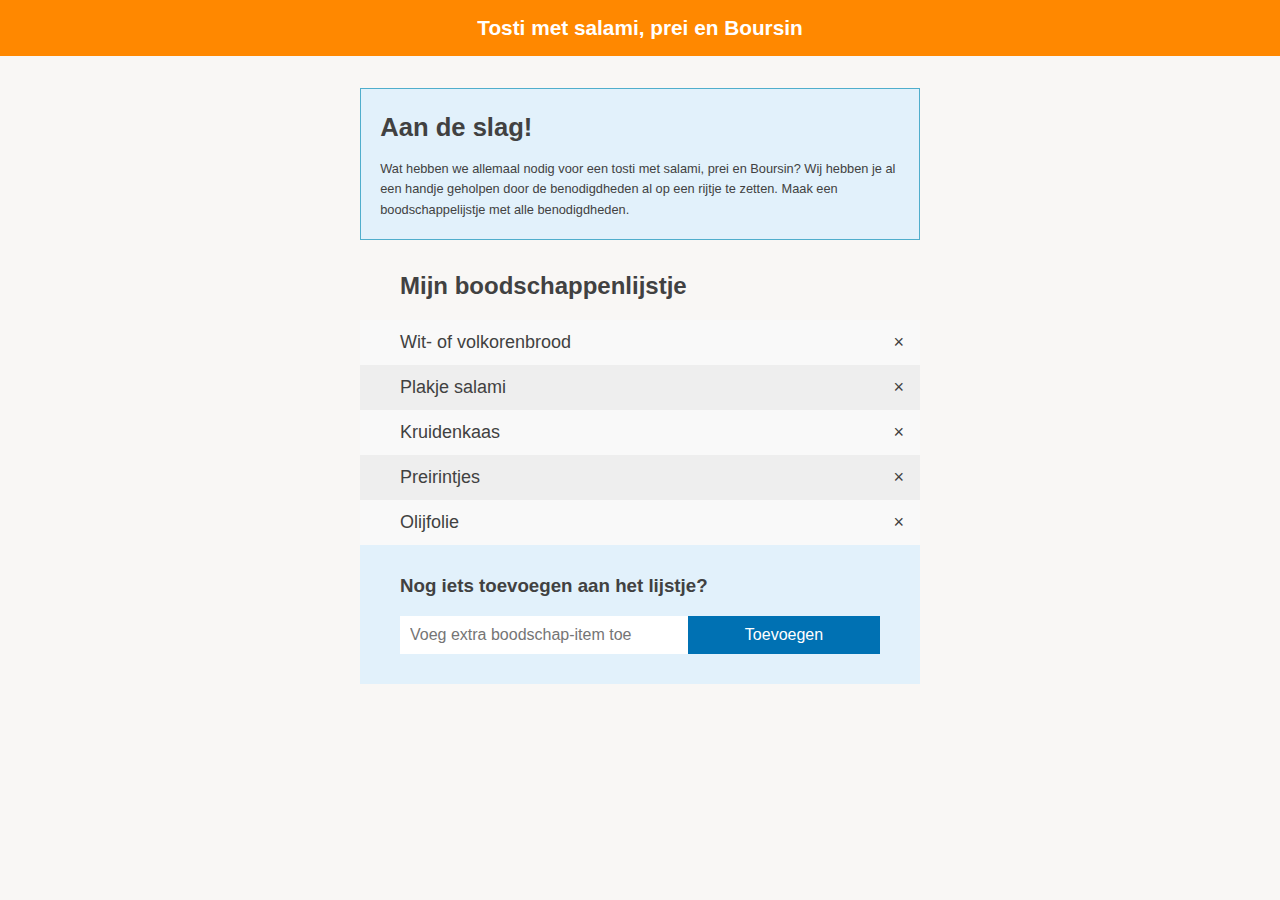
<file: eindopdracht/index.html>
<!DOCTYPE html>
<html>
<head>
	<meta charset="UTF-8">
	<meta name="viewport" content="width=device-width">
	<title>Mijn boodschappenlijstje</title>
	<link rel="stylesheet" href="css/style.css">
	<noscript>
	  <meta http-equiv="refresh" content="0; URL=index-nojs.html">
	</noscript>
</head>
<body>
	<header>
		<h1>Tosti met salami, prei en Boursin</h1>
	</header>
	<section>
		<article>
			<h1>Aan de slag!</h1>
			<p>
				Wat hebben we allemaal nodig voor een tosti met salami, prei en Boursin? Wij hebben je al een handje geholpen door de benodigdheden al op een rijtje te zetten. Maak een boodschappelijstje met alle benodigdheden.
			</p>
		</article>
		<h2>Mijn boodschappenlijstje</h2>		
		<ul id="grocery">
			<li>Wit- of volkorenbrood</li>
			<li>Plakje salami</li>
			<li>Kruidenkaas</li>
			<li>Preirintjes</li>
			<li>Olijfolie</li>
		</ul>
		<div class="input-grocery">
			<h3>Nog iets toevoegen aan het lijstje?</h3>
			<input type="text" id="myInput" placeholder="Voeg extra boodschap-item toe">
			<button onclick="addNewElement()" class="addBtn">Toevoegen</button>
		</div>

	</section>
	
	<script src="js/script.js"></script>
</body>
</html>
</file>
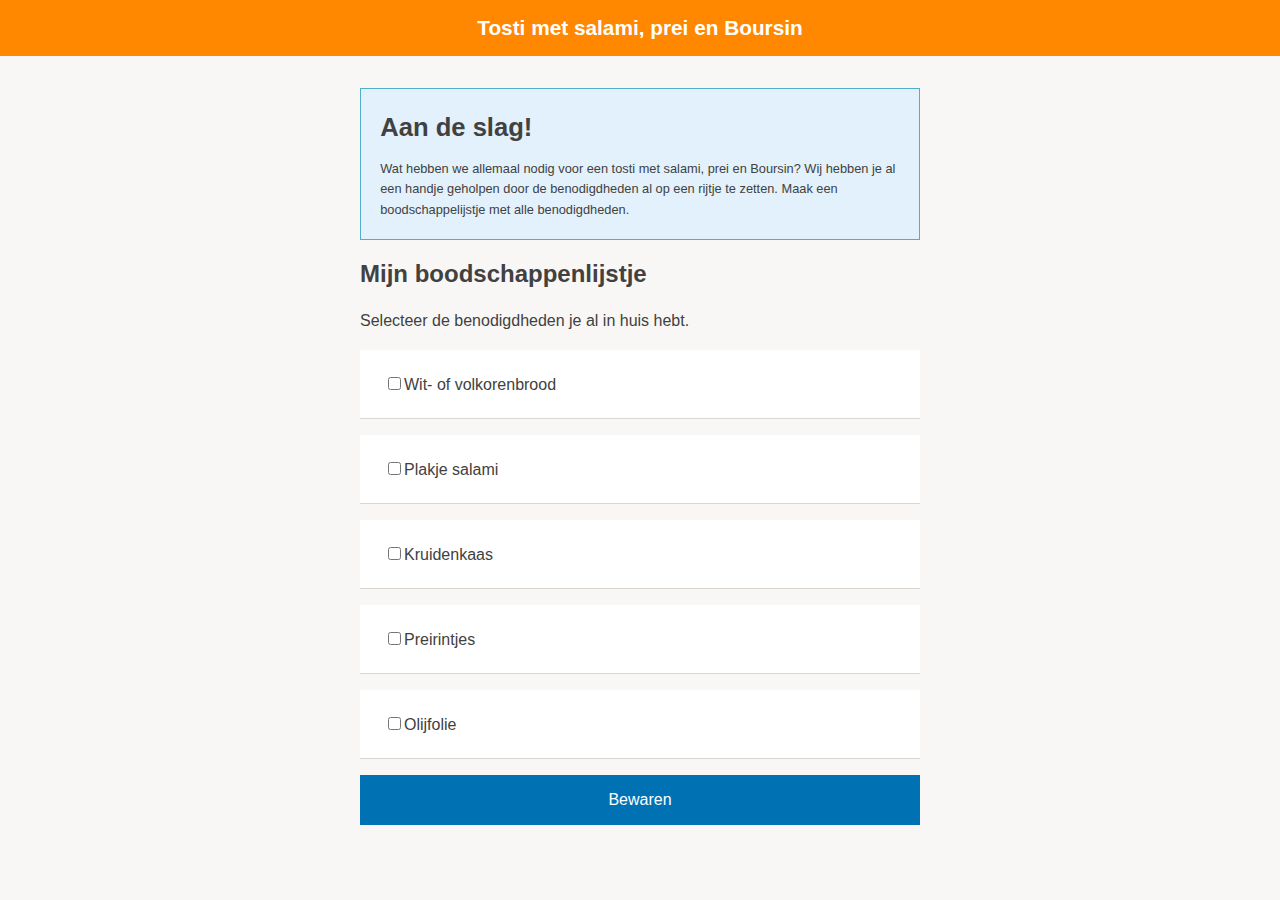
<file: eindopdracht/index-nojs.html>
<!DOCTYPE html>
<html>
<head>
	<meta charset="UTF-8">
	<meta name="viewport" content="width=device-width">
	<title>Mijn boodschappenlijstje</title>
	<link rel="stylesheet" href="css/style-nojs.css">
</head>
<body>
	<header>
		<h1>Tosti met salami, prei en Boursin</h1>
	</header>
	<section>
		<article>
			<h1>Aan de slag!</h1>
			<p>
				Wat hebben we allemaal nodig voor een tosti met salami, prei en Boursin? Wij hebben je al een handje geholpen door de benodigdheden al op een rijtje te zetten. Maak een boodschappelijstje met alle benodigdheden.
			</p>
		</article>
		<form action="mailto:nooroelimamdi@gmail.com" method="post">
			<h2>Mijn boodschappenlijstje</h2>
			<p>
				Selecteer de benodigdheden je al in huis hebt.
			</p>
			<label>
				<input type="checkbox"/>Wit- of volkorenbrood
			</label>
			<label>
				<input type="checkbox"/>Plakje salami
			</label>
			<label>
				<input type="checkbox"/>Kruidenkaas
			</label>
			<label>
				<input type="checkbox"/>Preirintjes
			</label>
			<label>
				<input type="checkbox"/>Olijfolie
			</label>
			<button type="submit">Bewaren</button>
		</form>

	</section>
	
	<script src="js/script.js"></script>
</body>
</html>
</file>
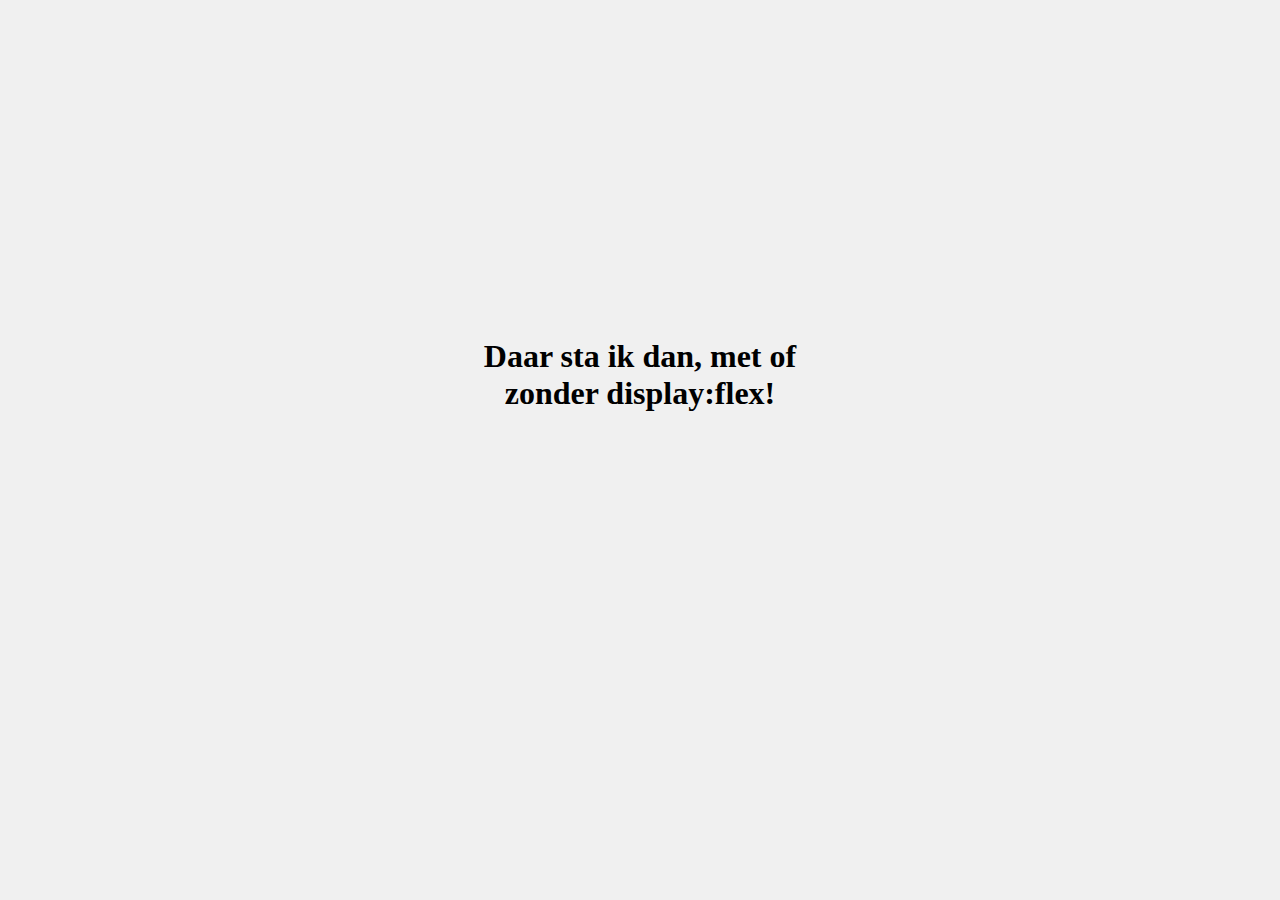
<file: wk2/css/supports.html>
<!DOCTYPE html>
<html>
<head>
	<meta charset="UTF-8">
	<meta name="viewport" content="width=device-width">
	<title>Feature Detection & Accessibility - Datalist</title>
	<!-- <link rel="stylesheet" href="css/style.css"> -->
	<style>
		html,
		body{
			margin: 0;
			padding: 0;
			width: 100%;
			height: 100%;
			display: flex;
			justify-content: center;
			align-items: center;
		}
		body{
			background: #F0F0F0;
		}
		header{
			background-color: #4257B2;
			width: 100%;
			height: 4em;
		}
		section{
			width: 50%;
			height: 50%;
			overflow: auto;
			margin: auto;
			position: absolute;
			top: 0; left: 0; bottom: 0; right: 0;
		}
		@supports (display: flex;){
			section{
				width: 50%;
				height: 50%;
				display: flex;
				justify-content: center;
				align-items: center;
			}
		}
		h1{
			text-align: center;
		    width: 50%;
		    height: 50%;
		    overflow: auto;
		    margin: auto;
		    position: absolute;
		    top: 0;
		    left: 0;
		    bottom: 0;
		    right: 0;
		}
	</style>
</head>
<body>
	<section>
		<h1>Daar sta ik dan, met of zonder display:flex!</h1>
	</section>
</body>
</html>
</file>
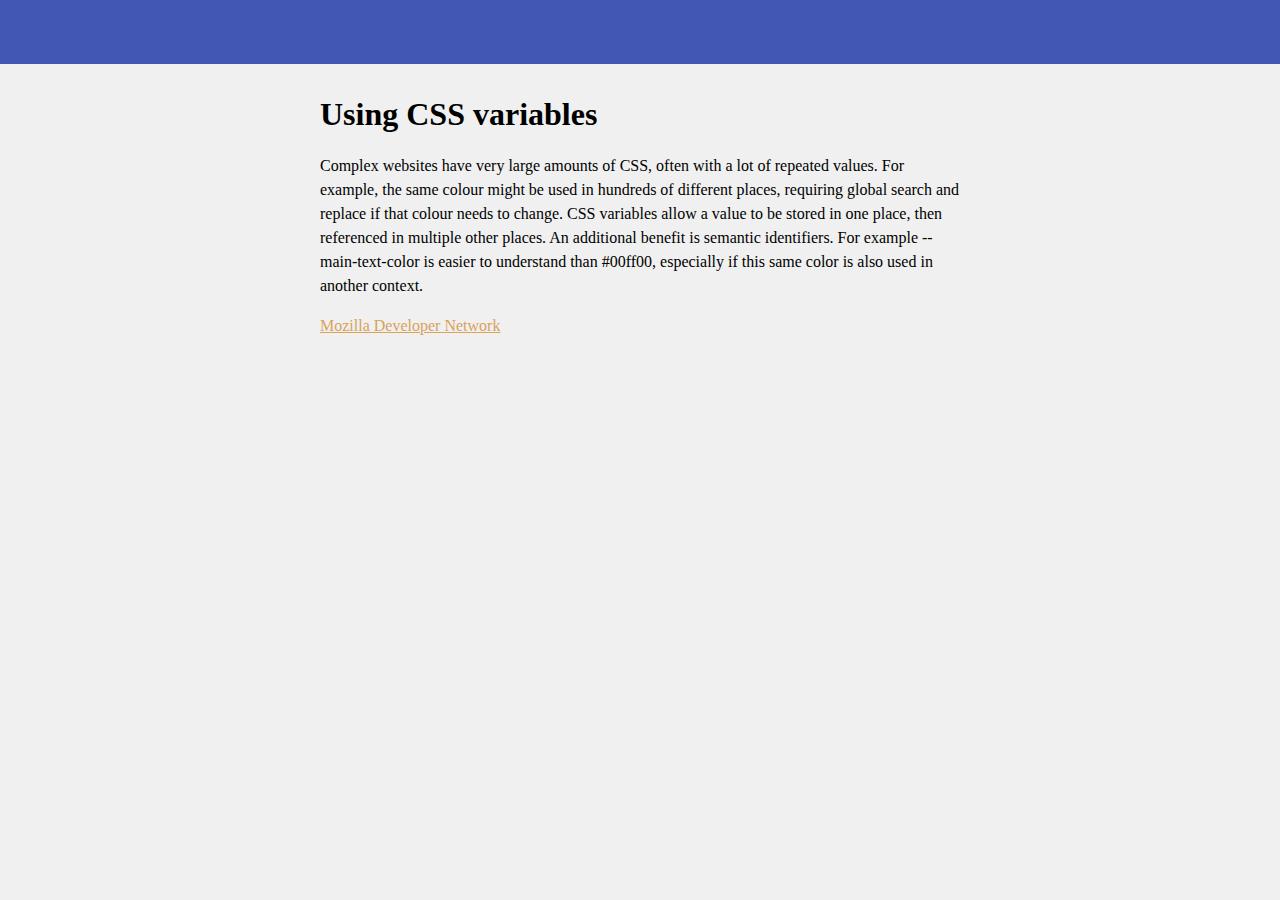
<file: wk2/css/variables.html>
<!DOCTYPE html>
<html>
<head>
	<meta charset="UTF-8">
	<meta name="viewport" content="width=device-width">
	<title>Feature Detection & Accessibility - Datalist</title>
	<!-- <link rel="stylesheet" href="css/style.css"> -->
	<style>
		:root {
			--primair-color: #4257B2;
			--url-color: #DAA25A;
		}
		html,
		body{
			margin: 0;
			padding: 0;
			width: 100%;
			height: 100%;
		}
		body{
			background: #F0F0F0;
		}
		header{
			background-color: #4257B2;
			background-color: var(--primair-color);
			width: 100%;
			height: 4em;
		}
		section{
			margin: 2em auto 0;
			width: 50%;
		}
		p{
			line-height: 1.5;
		}
		a, a:visited{
			display: block;
			color: #DAA25A;
			color: var(--url-color);
			margin: 1em 0 0;
		}
		a:hover{
			text-decoration: none;
		}
	</style>
</head>
<body>
	<header></header>
	<section>
		<h1>Using CSS variables</h1>
		<p>
			Complex websites have very large amounts of CSS, often with a lot of repeated values. For example, the same colour might be used in hundreds of different places, requiring global search and replace if that colour needs to change. CSS variables allow a value to be stored in one place, then referenced in multiple other places. An additional benefit is semantic identifiers. For example --main-text-color is easier to understand than #00ff00, especially if this same color is also used in another context.

			<a href="https://developer.mozilla.org/en-US/docs/Web/CSS/Using_CSS_variables" title="Mozilla Developer Network">Mozilla Developer Network</a>
		</p>
	</section>
</body>
</html>
</file>
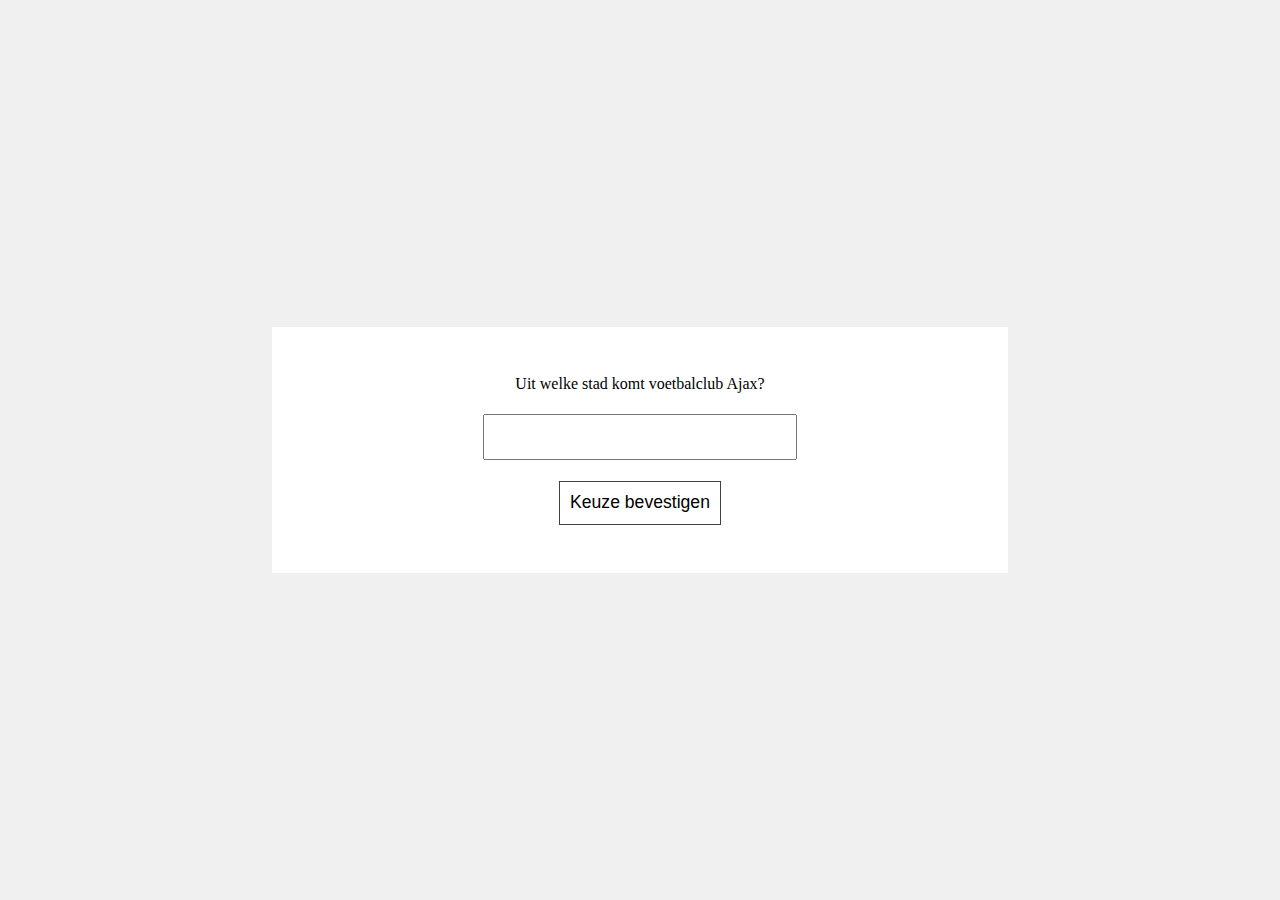
<file: wk2/html/datalist.html>
<!DOCTYPE html>
<html>
<head>
	<meta charset="UTF-8">
	<meta name="viewport" content="width=device-width">
	<title>Feature Detection & Accessibility - Datalist</title>
	<!-- <link rel="stylesheet" href="css/style.css"> -->
	<style>
		html,
		body{
			margin: 0;
			padding: 0;
			width: 100%;
			height: 100%;
		}
		body{
			background: #F0F0F0;
			display: flex;
			justify-content: center;
			align-items: center;
		}
		form{
			background: #fff;
			width: 50%;
			padding: 3em;
			display: flex;
			flex-direction: column;
			justify-content: center;
			align-items: center;
		}
		label{
			display: block;
		}
		input{
			height: 2em;
			font-size: 1.3em;
			padding: 0 1em;
			margin: 1em 0;
		}
		button[type="submit"]{
			font-size: 1.1em;
			background: none;
			padding: .6em;
			border: 1px solid #414141;
		}
		button[type="submit"]:hover{
			background: #414141;
			color: #fff;
		}
	</style>
</head>
<body>
<form>
	<label>Uit welke stad komt voetbalclub Ajax?</label>
	<input type="text" list="cities" name="city">
	<datalist id="cities">
		<option value="Amsterdam">Amsterdam
		<option value="Rotterdam">Rotterdam
		<option value="Den Haag">Den Haag
		<option value="Utrecht">Utrecht
	</datalist>
	<button type="submit">Keuze bevestigen</button>
</form>
</body>
</html>
</file>
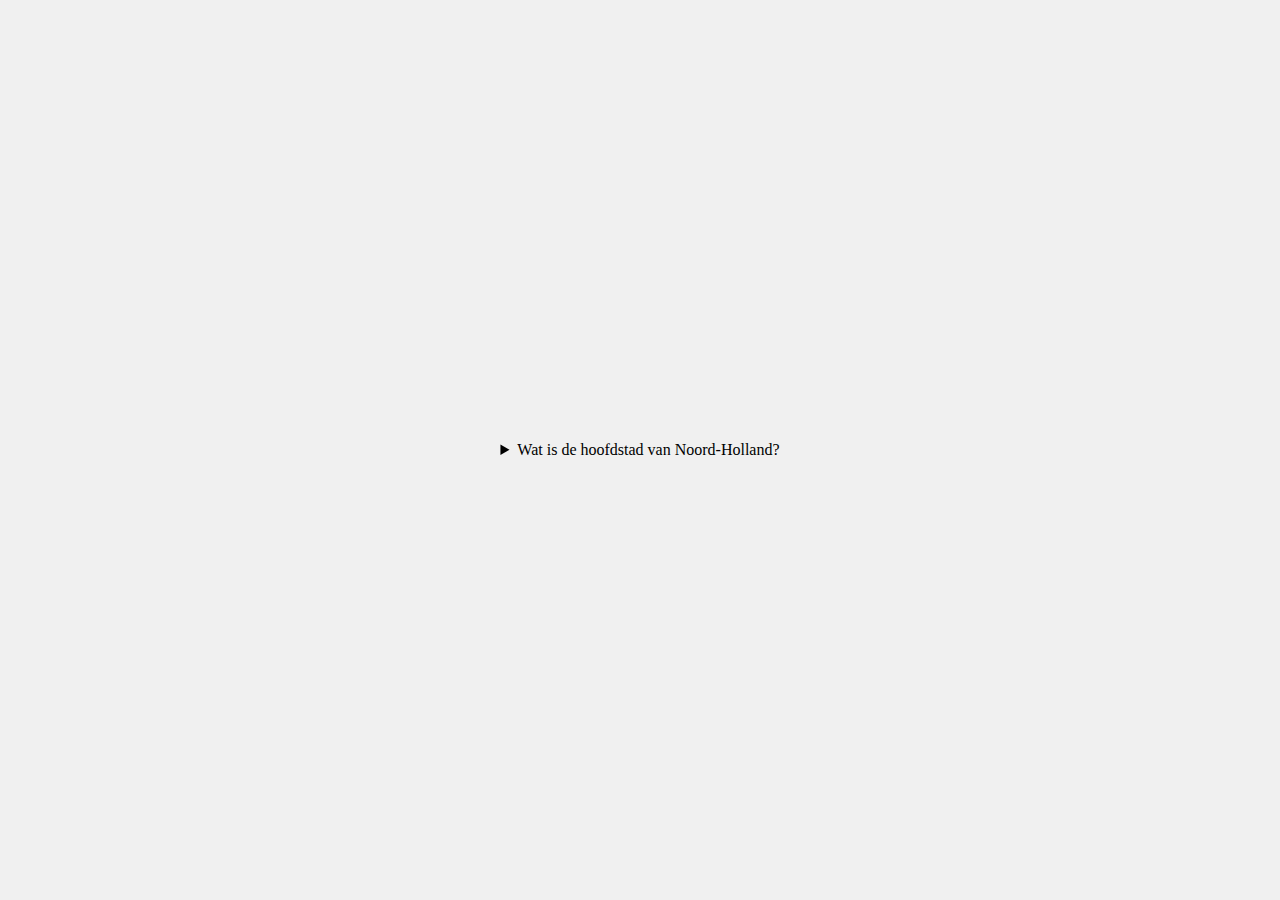
<file: wk2/html/details.html>
<!DOCTYPE html>
<html>
<head>
	<meta charset="UTF-8">
	<meta name="viewport" content="width=device-width">
	<title>Feature Detection & Accessibility - Datalist</title>
	<!-- <link rel="stylesheet" href="css/style.css"> -->
	<style>
		html,
		body{
			margin: 0;
			padding: 0;
			width: 100%;
			height: 100%;
		}
		body{
			background: #F0F0F0;
			display: flex;
			justify-content: center;
			align-items: center;
		}
	</style>
</head>
<body>
	<section>
		<details>
		  <summary>Wat is de hoofdstad van Noord-Holland?</summary>
		  <p> Antwoord: Haarlem</p>
		</details>
	</section>
</body>
</html>
</file>
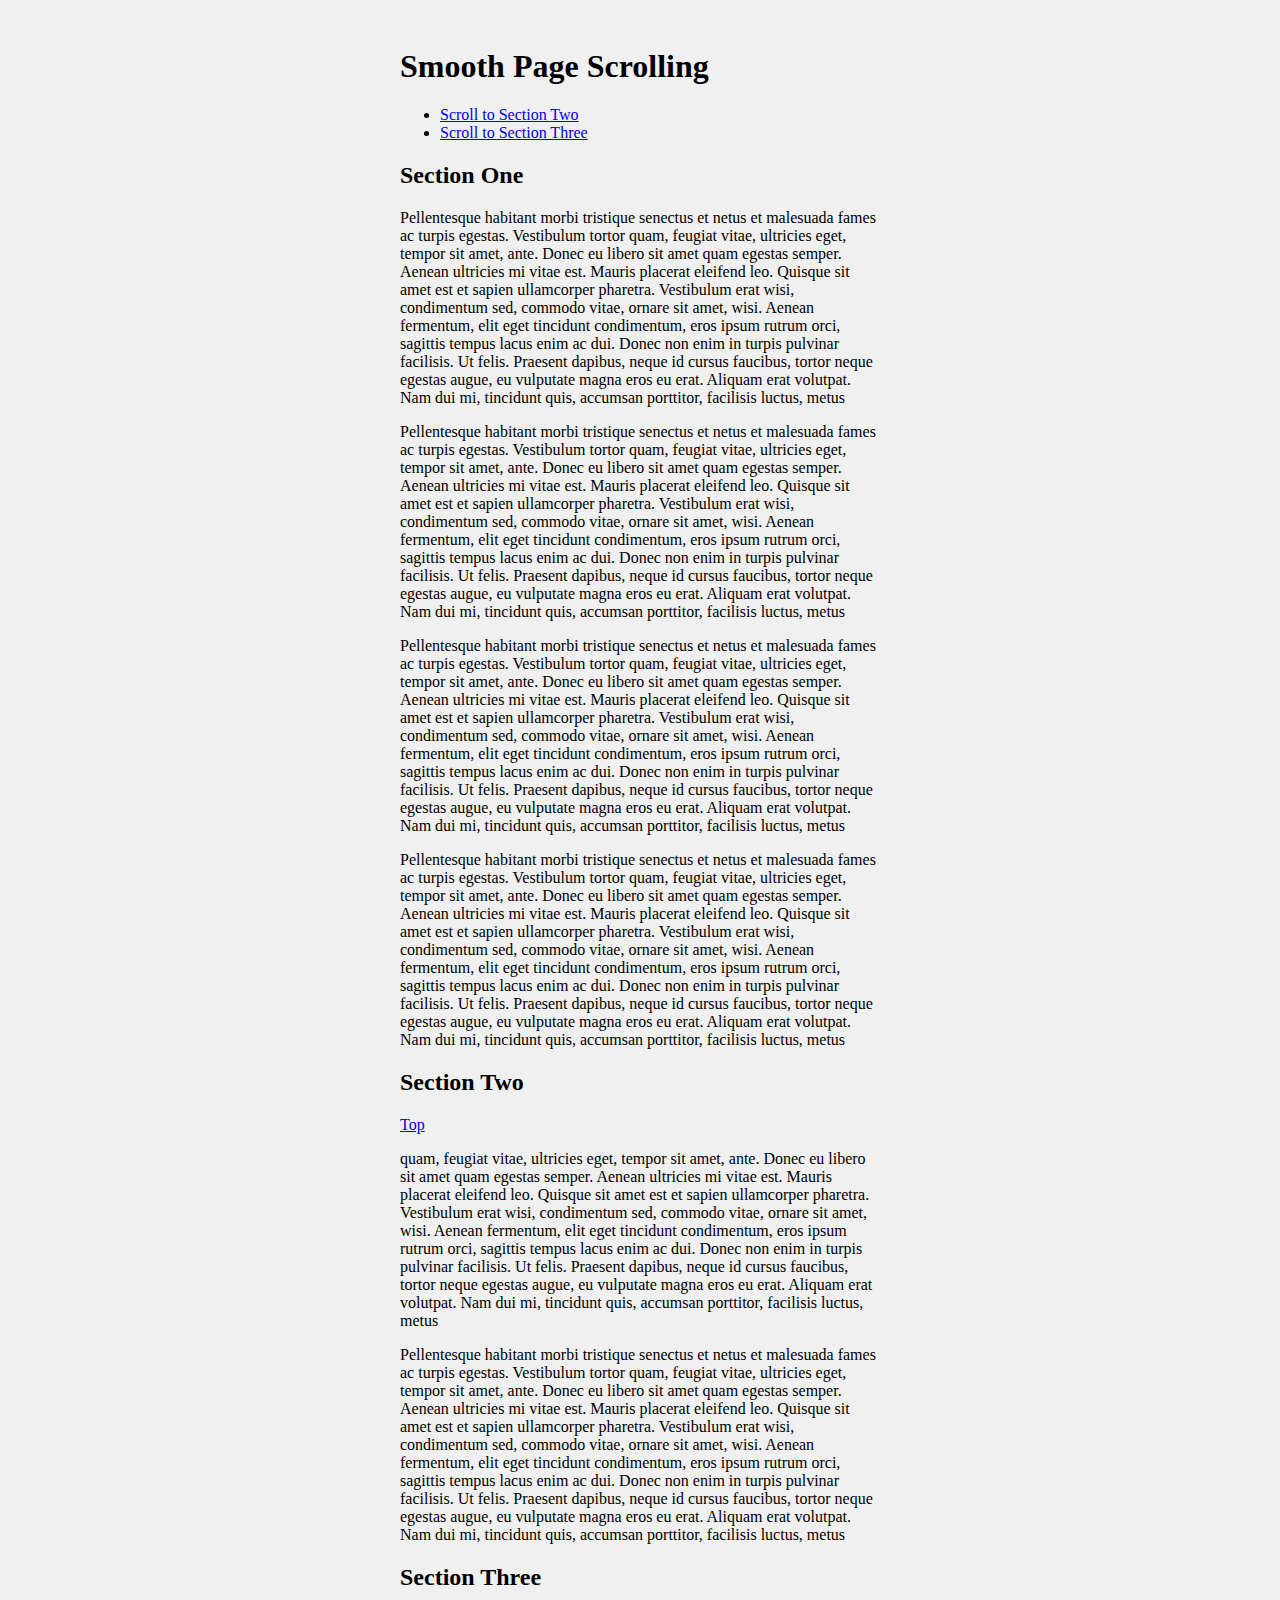
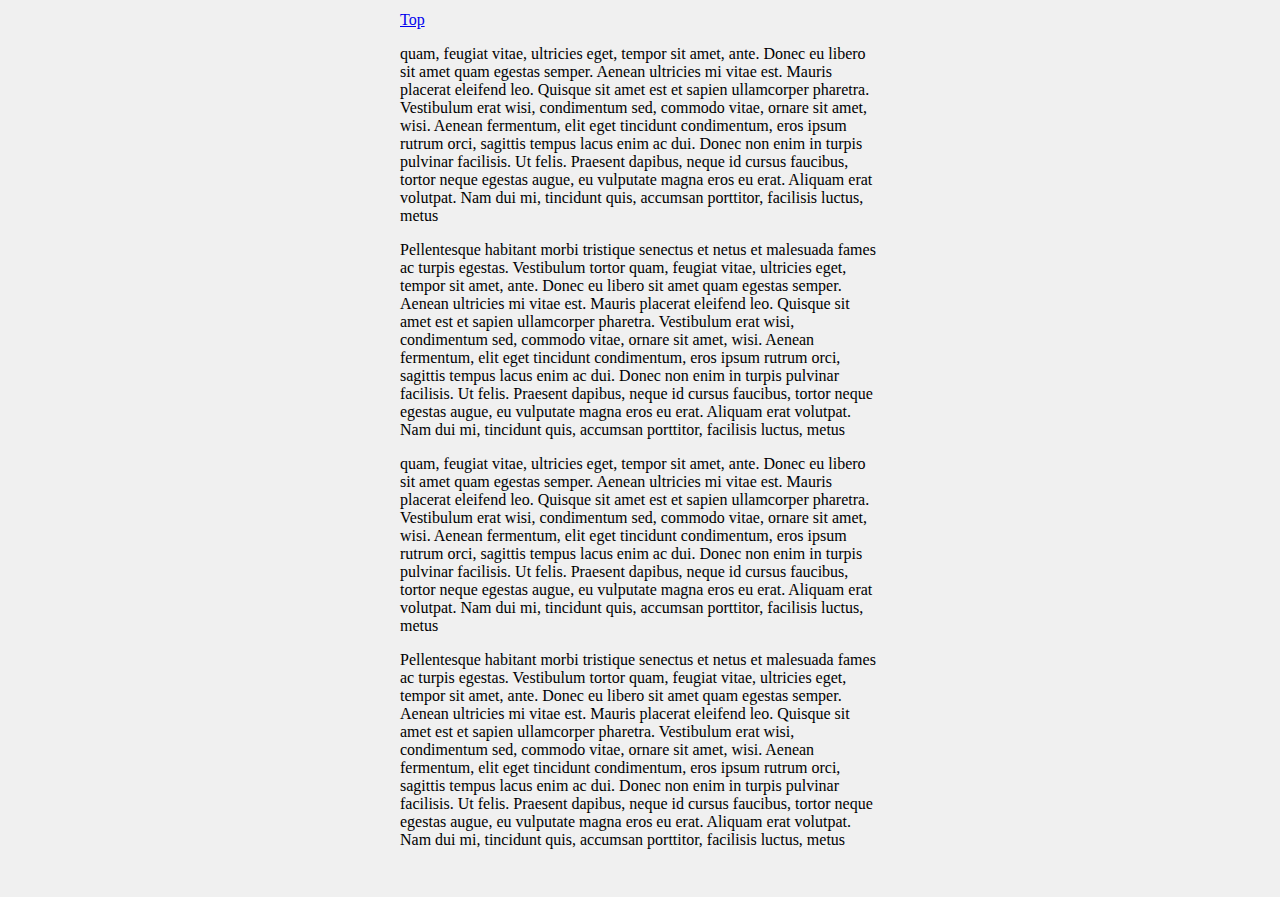
<file: wk2/js/smoothscrolling.html>
<!DOCTYPE html>
<html>
<head>
	<meta charset="UTF-8">
	<meta name="viewport" content="width=device-width">
	<title>Feature Detection & Accessibility - Datalist</title>
	<!-- <link rel="stylesheet" href="css/style.css"> -->
	<style>
		html,
		body{
			margin: 0;
			padding: 0;
		}
		body{
			background: #F0F0F0;
		}
		section{
			max-width: 30em;
			margin: 3em auto;
		}

	</style>
</head>
<body>
	<section>
		<h1 id="top">Smooth Page Scrolling</h1>

		<ul>
			<li><a href="#two">Scroll to Section Two</a></li>
			<li><a href="#three">Scroll to Section Three</a></li>
		</ul>

		<h2 id="one">Section One</h2>

		<p>Pellentesque habitant morbi tristique senectus et netus et malesuada fames ac turpis egestas. Vestibulum tortor quam, feugiat vitae, ultricies eget, tempor sit amet, ante. Donec eu libero sit amet quam egestas semper. Aenean ultricies mi vitae est.
		Mauris placerat eleifend leo. Quisque sit amet est et sapien ullamcorper pharetra. Vestibulum erat wisi, condimentum sed, commodo vitae, ornare sit amet, wisi. Aenean fermentum, elit eget tincidunt condimentum, eros ipsum rutrum orci, sagittis tempus
		lacus enim ac dui. Donec non enim in turpis pulvinar facilisis. Ut felis. Praesent dapibus, neque id cursus faucibus, tortor neque egestas augue, eu vulputate magna eros eu erat. Aliquam erat volutpat. Nam dui mi, tincidunt quis, accumsan porttitor,
		facilisis luctus, metus</p>

		<p>Pellentesque habitant morbi tristique senectus et netus et malesuada fames ac turpis egestas. Vestibulum tortor quam, feugiat vitae, ultricies eget, tempor sit amet, ante. Donec eu libero sit amet quam egestas semper. Aenean ultricies mi vitae est.
		Mauris placerat eleifend leo. Quisque sit amet est et sapien ullamcorper pharetra. Vestibulum erat wisi, condimentum sed, commodo vitae, ornare sit amet, wisi. Aenean fermentum, elit eget tincidunt condimentum, eros ipsum rutrum orci, sagittis tempus
		lacus enim ac dui. Donec non enim in turpis pulvinar facilisis. Ut felis. Praesent dapibus, neque id cursus faucibus, tortor neque egestas augue, eu vulputate magna eros eu erat. Aliquam erat volutpat. Nam dui mi, tincidunt quis, accumsan porttitor,
		facilisis luctus, metus</p>

		<p>Pellentesque habitant morbi tristique senectus et netus et malesuada fames ac turpis egestas. Vestibulum tortor quam, feugiat vitae, ultricies eget, tempor sit amet, ante. Donec eu libero sit amet quam egestas semper. Aenean ultricies mi vitae est.
		Mauris placerat eleifend leo. Quisque sit amet est et sapien ullamcorper pharetra. Vestibulum erat wisi, condimentum sed, commodo vitae, ornare sit amet, wisi. Aenean fermentum, elit eget tincidunt condimentum, eros ipsum rutrum orci, sagittis tempus
		lacus enim ac dui. Donec non enim in turpis pulvinar facilisis. Ut felis. Praesent dapibus, neque id cursus faucibus, tortor neque egestas augue, eu vulputate magna eros eu erat. Aliquam erat volutpat. Nam dui mi, tincidunt quis, accumsan porttitor,
		facilisis luctus, metus</p>

		<p>Pellentesque habitant morbi tristique senectus et netus et malesuada fames ac turpis egestas. Vestibulum tortor quam, feugiat vitae, ultricies eget, tempor sit amet, ante. Donec eu libero sit amet quam egestas semper. Aenean ultricies mi vitae est.
		Mauris placerat eleifend leo. Quisque sit amet est et sapien ullamcorper pharetra. Vestibulum erat wisi, condimentum sed, commodo vitae, ornare sit amet, wisi. Aenean fermentum, elit eget tincidunt condimentum, eros ipsum rutrum orci, sagittis tempus
		lacus enim ac dui. Donec non enim in turpis pulvinar facilisis. Ut felis. Praesent dapibus, neque id cursus faucibus, tortor neque egestas augue, eu vulputate magna eros eu erat. Aliquam erat volutpat. Nam dui mi, tincidunt quis, accumsan porttitor,
		facilisis luctus, metus</p>

		<h2 id="two">Section Two</h2>

		<p><a href="#top">Top</a></p>

		<p>quam, feugiat vitae, ultricies eget, tempor sit amet, ante. Donec eu libero sit amet quam egestas semper. Aenean ultricies mi vitae est. Mauris placerat eleifend leo. Quisque sit amet est et sapien ullamcorper pharetra. Vestibulum erat wisi, condimentum
		sed, commodo vitae, ornare sit amet, wisi. Aenean fermentum, elit eget tincidunt condimentum, eros ipsum rutrum orci, sagittis tempus lacus enim ac dui. Donec non enim in turpis pulvinar facilisis. Ut felis. Praesent dapibus, neque id cursus faucibus,
		tortor neque egestas augue, eu vulputate magna eros eu erat. Aliquam erat volutpat. Nam dui mi, tincidunt quis, accumsan porttitor, facilisis luctus, metus</p>

		<p>Pellentesque habitant morbi tristique senectus et netus et malesuada fames ac turpis egestas. Vestibulum tortor quam, feugiat vitae, ultricies eget, tempor sit amet, ante. Donec eu libero sit amet quam egestas semper. Aenean ultricies mi vitae est.
		Mauris placerat eleifend leo. Quisque sit amet est et sapien ullamcorper pharetra. Vestibulum erat wisi, condimentum sed, commodo vitae, ornare sit amet, wisi. Aenean fermentum, elit eget tincidunt condimentum, eros ipsum rutrum orci, sagittis tempus
		lacus enim ac dui. Donec non enim in turpis pulvinar facilisis. Ut felis. Praesent dapibus, neque id cursus faucibus, tortor neque egestas augue, eu vulputate magna eros eu erat. Aliquam erat volutpat. Nam dui mi, tincidunt quis, accumsan porttitor,
		facilisis luctus, metus</p>

		<h2 id="three">Section Three</h2>

		<p><a href="#top">Top</a></p>

		<p>quam, feugiat vitae, ultricies eget, tempor sit amet, ante. Donec eu libero sit amet quam egestas semper. Aenean ultricies mi vitae est. Mauris placerat eleifend leo. Quisque sit amet est et sapien ullamcorper pharetra. Vestibulum erat wisi, condimentum
		sed, commodo vitae, ornare sit amet, wisi. Aenean fermentum, elit eget tincidunt condimentum, eros ipsum rutrum orci, sagittis tempus lacus enim ac dui. Donec non enim in turpis pulvinar facilisis. Ut felis. Praesent dapibus, neque id cursus faucibus,
		tortor neque egestas augue, eu vulputate magna eros eu erat. Aliquam erat volutpat. Nam dui mi, tincidunt quis, accumsan porttitor, facilisis luctus, metus</p>

		<p>Pellentesque habitant morbi tristique senectus et netus et malesuada fames ac turpis egestas. Vestibulum tortor quam, feugiat vitae, ultricies eget, tempor sit amet, ante. Donec eu libero sit amet quam egestas semper. Aenean ultricies mi vitae est.
		Mauris placerat eleifend leo. Quisque sit amet est et sapien ullamcorper pharetra. Vestibulum erat wisi, condimentum sed, commodo vitae, ornare sit amet, wisi. Aenean fermentum, elit eget tincidunt condimentum, eros ipsum rutrum orci, sagittis tempus
		lacus enim ac dui. Donec non enim in turpis pulvinar facilisis. Ut felis. Praesent dapibus, neque id cursus faucibus, tortor neque egestas augue, eu vulputate magna eros eu erat. Aliquam erat volutpat. Nam dui mi, tincidunt quis, accumsan porttitor,
		facilisis luctus, metus</p>

		<p>quam, feugiat vitae, ultricies eget, tempor sit amet, ante. Donec eu libero sit amet quam egestas semper. Aenean ultricies mi vitae est. Mauris placerat eleifend leo. Quisque sit amet est et sapien ullamcorper pharetra. Vestibulum erat wisi, condimentum
		sed, commodo vitae, ornare sit amet, wisi. Aenean fermentum, elit eget tincidunt condimentum, eros ipsum rutrum orci, sagittis tempus lacus enim ac dui. Donec non enim in turpis pulvinar facilisis. Ut felis. Praesent dapibus, neque id cursus faucibus,
		tortor neque egestas augue, eu vulputate magna eros eu erat. Aliquam erat volutpat. Nam dui mi, tincidunt quis, accumsan porttitor, facilisis luctus, metus</p>

		<p>Pellentesque habitant morbi tristique senectus et netus et malesuada fames ac turpis egestas. Vestibulum tortor quam, feugiat vitae, ultricies eget, tempor sit amet, ante. Donec eu libero sit amet quam egestas semper. Aenean ultricies mi vitae est.
		Mauris placerat eleifend leo. Quisque sit amet est et sapien ullamcorper pharetra. Vestibulum erat wisi, condimentum sed, commodo vitae, ornare sit amet, wisi. Aenean fermentum, elit eget tincidunt condimentum, eros ipsum rutrum orci, sagittis tempus
		lacus enim ac dui. Donec non enim in turpis pulvinar facilisis. Ut felis. Praesent dapibus, neque id cursus faucibus, tortor neque egestas augue, eu vulputate magna eros eu erat. Aliquam erat volutpat. Nam dui mi, tincidunt quis, accumsan porttitor,
		facilisis luctus, metus</p>
	</section>
	<script src="https://cdnjs.cloudflare.com/ajax/libs/jquery/3.1.0/jquery.min.js"></script>
	<script>
		$('a[href*="#"]:not([href="#"])').click(function() {
		  if (location.pathname.replace(/^\//, '') == this.pathname.replace(/^\//, '') && location.hostname == this.hostname) {
		    var target = $(this.hash);
		    target = target.length ? target : $('[name=' + this.hash.slice(1) + ']');
		    if (target.length) {
		      $('html, body').animate({
		        scrollTop: target.offset().top
		      }, 1000);
		      return false;
		    }
		  }
		});
		// http://codepen.io/chriscoyier/pen/dpBMVP
	</script>
</body>
</html>
</file>
<file: eindopdracht/css/style.css>
body,
html{
  margin: 0;
  background-color: #f9f7f5;
  color: #414141;
  font-family: 'Open sans', Helvetica, sans-serif;
}
header{
  background-color: #ff8800;
  padding: 16px;
  padding: 1em;
  margin-bottom: 16px;
  margin-bottom: 1em;
  color: #ffffff;
}
header h1{
  margin: 0;
  text-align: center;
  font-size: 1.3em;
}
h2{
  margin-top: 32px;
  padding-left: 40px;
}
h3{
  margin-top: 0;
}
p{
  line-height: 1.6;
}
section{
  width: 1024px;
  width: 50%;
  max-width: 35em;
  margin-top: 16px;
  margin-top: 1em;
  margin-right: auto;
  margin-bottom: 0;
  margin-left: auto;
}
@media only screen and (max-width: 40em) {
  section{
    width: 90%;
    margin: 0 auto;
  }
}
@supports (display: flex) {
  body{
    display: flex;
    flex-direction: column;
    justify-content: center;
  }
}
article{
  background-color: #e2f1fb;
  padding-top: 8px;
  padding-top: .5em;
  padding-right: 24px;
  padding-right: 1.5em;
  padding-bottom: 8px;
  padding-bottom: .5em;
  padding-left: 24px;
  padding-left: 1.5em;
  border-top: 1px solid #50aecc;
  border-left: 1px solid #50aecc;
  border-bottom: 1px solid #50aecc;
  border-right: 1px solid #50aecc;
  font-size: .8em;
}

/* Include the padding and border in an element's total width and height */
* {
  box-sizing: border-box;
}

/* Remove margins and padding from the list */
ul {
  margin: 0;
  margin-top: 16px;
  margin-top: 1em;
  padding: 0;
  list-style-type: none;
}

/* Style the list items */
ul li {
  cursor: pointer;
  position: relative;
  padding: 12px 8px 12px 40px;
  background: #eee;
  font-size: 18px;
  transition: 0.2s;
  
  /* make the list items unselectable */
  -webkit-user-select: none;
  -moz-user-select: none;
  -ms-user-select: none;
  user-select: none;
}

/* Set all odd list items to a different color (zebra-stripes) */
ul li:nth-child(odd) {
  background: #f9f9f9;
}

/* Darker background-color on hover */
ul li:hover {
  background: #e2f1fb;
}

/* When clicked on, add a background color and strike out text */
ul li.checked {
  background: #888;
  color: #fff;
  text-decoration: line-through;
}

/* Add a "checked" mark when clicked on */
ul li.checked::before {
  content: '';
  position: absolute;
  border-color: #fff;
  border-style: solid;
  border-width: 0 2px 2px 0;
  top: 10px;
  left: 16px;
  transform: rotate(45deg);
  height: 15px;
  width: 7px;
}

/* Style the close button */
.close {
  position: absolute;
  right: 0;
  top: 0;
  padding: 12px 16px 12px 16px;
  border: 0;
  background: none;
  height: 100%;
  cursor: pointer;
  font-size: 1em;
  color: #414141;
}

.close:hover {
  background-color: #0071B3;
  color: white;
}

/* Style the header */
.input-grocery {
  background-color: #e2f1fb;
  padding: 30px 40px;
  text-align: left;
}

/* Clear floats after the header */
.input-grocery:after {
  content: "";
  display: table;
  clear: both;
}

/* Style the input */
input {
  border: none;
  width: 60%;
  padding: 10px;
  float: left;
  font-size: 16px;
}

/* Style the "Add" button */
.addBtn {
  padding: 10px;
  width: 40%;
  background: #0071B3;
  color: #ffffff;
  float: left;
  text-align: center;
  font-size: 16px;
  cursor: pointer;
  transition: 0.3s;
  border: 0;
}

.addBtn:hover {
  background-color: #bbb;
}
</file>
<file: eindopdracht/css/style-nojs.css>
body,
html{
	margin: 0;
	background-color: #f9f7f5;
	color: #414141;
	font-family: 'Open sans', Helvetica, sans-serif;
}
header{
	background-color: #ff8800;
	padding: 16px;
	padding: 1em;
	margin-bottom: 16px;
	margin-bottom: 1em;
	color: #ffffff;
}
header h1{
	margin: 0;
	text-align: center;
	font-size: 1.3em;
}
p{
	line-height: 1.6;
}
section{
	width: 1024px;
	width: 50%;
	max-width: 35em;
	margin-top: 16px;
	margin-top: 1em;
	margin-right: auto;
	margin-bottom: 0;
	margin-left: auto;
}
@media only screen and (max-width: 40em) {
	section{
		width: 90%;
		margin: 0 auto;
	}
}
@supports (display: flex) {
	body{
		display: flex;
		flex-direction: column;
		justify-content: center;
	}
}
article{
	background-color: #e2f1fb;
	padding-top: 8px;
	padding-top: .5em;
	padding-right: 24px;
	padding-right: 1.5em;
	padding-bottom: 8px;
	padding-bottom: .5em;
	padding-left: 24px;
	padding-left: 1.5em;
	border-top: 1px solid #50aecc;
	border-left: 1px solid #50aecc;
	border-bottom: 1px solid #50aecc;
	border-right: 1px solid #50aecc;
	font-size: .8em;
}
label{
	display: block;
	background-color: #fff;
	padding: 16px;
	padding: 1.5em;
	margin-bottom: 16px;
	margin-bottom: 1em;
	border-bottom: solid 1px #d9d5d0;
}
button{
	background: #0071B3;
	width: 100%;
	border: 0;
	font-size: 1em;
	color: #fff;
	padding-top: 16px;
	padding-top: 1em;
	padding-bottom: 16px;
	padding-bottom: 1em;
	cursor: pointer;
}
form{
	margin-bottom: 32px;
	margin-bottom: 2em;
}
</file>
